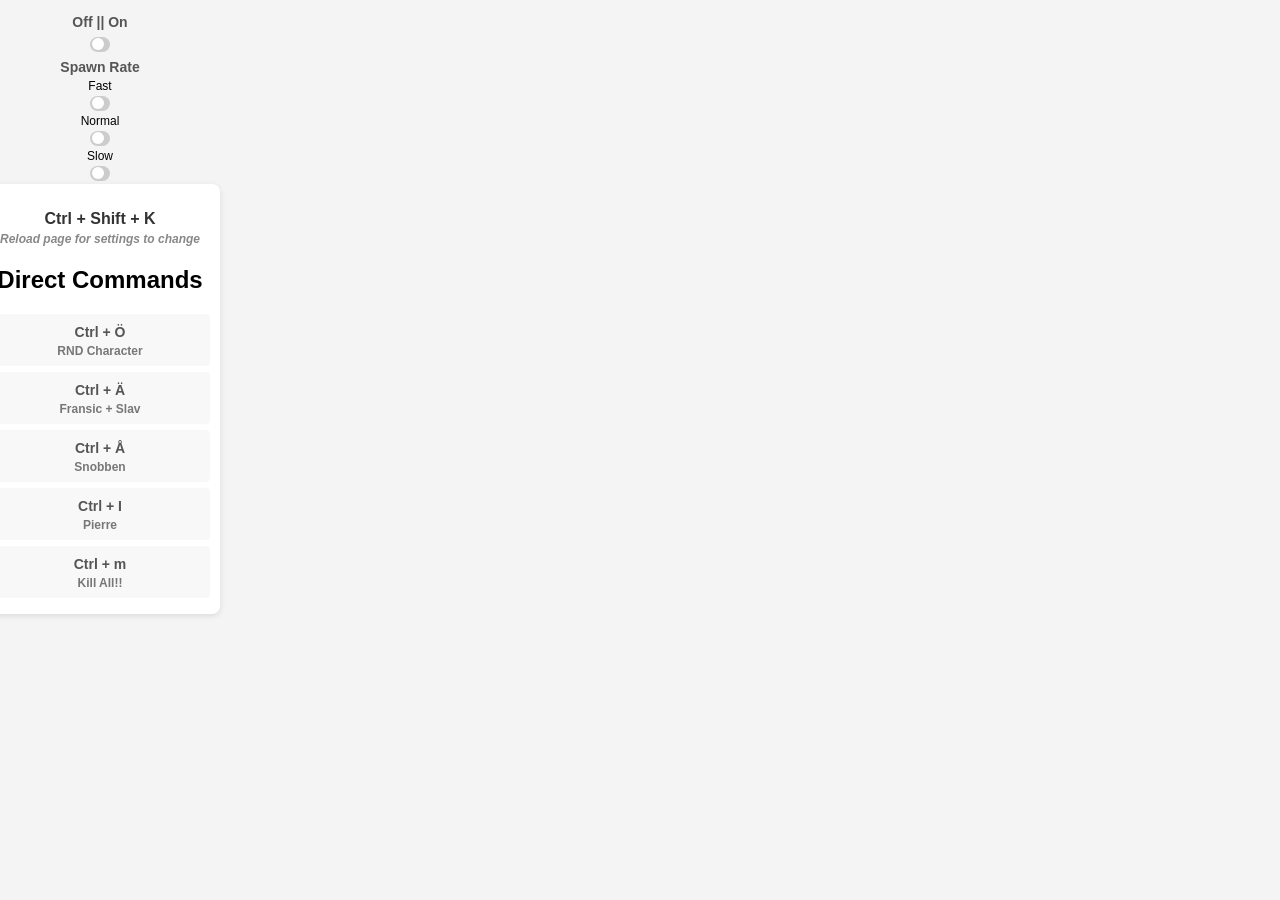
<file: popup.html>
<html lang="sv">

<head>
    <title>My popup</title>
    <meta charset="UTF-8">
    <link rel="stylesheet" type="text/css" href="popup.css">
</head>

<body>
    <h4>Off || On</h4>
    <label class="switch">
        <input id="enabled" type="checkbox">
        <span class="slider round"></span>
    </label>

    <h4>Spawn Rate</h4> <!-- Label for the speed options -->

    <!-- Second switch for Fast -->
    <span>Fast</span>
    <label class="switch">
        <input id="fast" type="checkbox">
        <span class="slider round"></span>
    </label>

    <span>Normal</span>
    <!-- Third switch for Normal -->
    <label class="switch">
        <input id="normal" type="checkbox">
        <span class="slider round"></span>
    </label>

    <span>Slow</span>
    <!-- Fourth switch for Slow -->
    <label class="switch">
        <input id="slow" type="checkbox">
        <span class="slider round"></span>
    </label>

    <div class="bertil">
        <h3>Ctrl + Shift + K</h3>
        <h4 class="info">Reload page for settings to change</h4>
        <h2>Direct Commands</h2>
    
        <div class="command">
            <h4>Ctrl + Ö</h4>
            <h5>RND Character</h5>
        </div>
    
        <div class="command">
            <h4>Ctrl + Ä</h4>
            <h5>Fransic + Slav</h5>
        </div>
    
        <div class="command">
            <h4>Ctrl + Å</h4>
            <h5>Snobben</h5>
        </div>
    
        <div class="command">
            <h4>Ctrl + I</h4>
            <h5>Pierre</h5>
        </div>

        <div class="command">
            <h4>Ctrl + m</h4>
            <h5>Kill All!!</h5>
        </div>
    </div>

    
    <script src="popup.js"></script>

</body>

</html>
</file>
<file: popup.css>
body {
    font-family: Arial, sans-serif;
    text-align: center;
    padding: 10px; 
    margin: 0;
    width: 200px; 
    background-color: #f4f4f4; 
    box-sizing: border-box;
    display: flex;
    flex-direction: column;
    align-items: center;
}

h4 {
    margin: 10px 0;
    font-size: 16px; 
}

.switch {
    position: relative;
    display: inline-block;
    width: 40px; 
    height: 20px;
    margin: 5px; 
}

.switch input {
    opacity: 0;
    width: 0;
    height: 0;
}

.slider {
    position: absolute;
    cursor: pointer;
    top: 0;
    left: 0;
    right: 0;
    bottom: 0;
    background-color: #ccc;
    border-radius: 20px; 
    transition: background-color 0.3s ease;
}

.slider::before {
    position: absolute;
    content: "";
    height: 16px; 
    width: 16px;
    left: 2px;
    bottom: 2px;
    background-color: white;
    border-radius: 50%;
    transition: transform 0.3s ease;
}

input:checked + .slider {
    background-color: #4CAF50;
}

input:checked + .slider::before {
    transform: translateX(20px); 
}

span {
    font-size: 12px; 
    margin: 0 5px;
    vertical-align: middle;
}

label {
    display: inline-flex;
    align-items: center;
    margin: 2px;
}


.speed-group {
    display: flex;
    flex-wrap: wrap;
    justify-content: center; 
    margin-top: 5px;
}

.bertil {
    width: 220px; /* Made it a bit smaller */
    background: white;
    padding: 10px; /* Reduced padding */
    border-radius: 8px;
    box-shadow: 0 2px 6px rgba(0, 0, 0, 0.1);
    text-align: center;
}

h3 {
    font-size: 16px; /* Smaller font */
    color: #333;
    margin-bottom: 4px;
}

h4 {
    font-size: 14px;
    color: #555;
    margin: 4px 0; /* Reduced margin */
}

h5 {
    font-size: 12px; /* Smaller size */
    color: #777;
    margin: 2px 0; /* Less space */
}

.info {
    font-style: italic;
    font-size: 12px; 
    color: #888;
}

.command {
    background: #f8f8f8;
    padding: 6px; /* Smaller padding */
    margin: 6px 0; /* Less vertical spacing */
    border-radius: 4px;
    transition: 0.3s ease;
}

.command:hover {
    background: #eaeaea;
}

.switch {
    width: 30px; /* Smaller switch */
    height: 15px;
    margin: 3px; 
}

.slider {
    border-radius: 15px; 
}

.slider::before {
    height: 12px; 
    width: 12px;
}

input:checked + .slider::before {
    transform: translateX(15px); /* Adjusted for smaller size */
}
</file>
